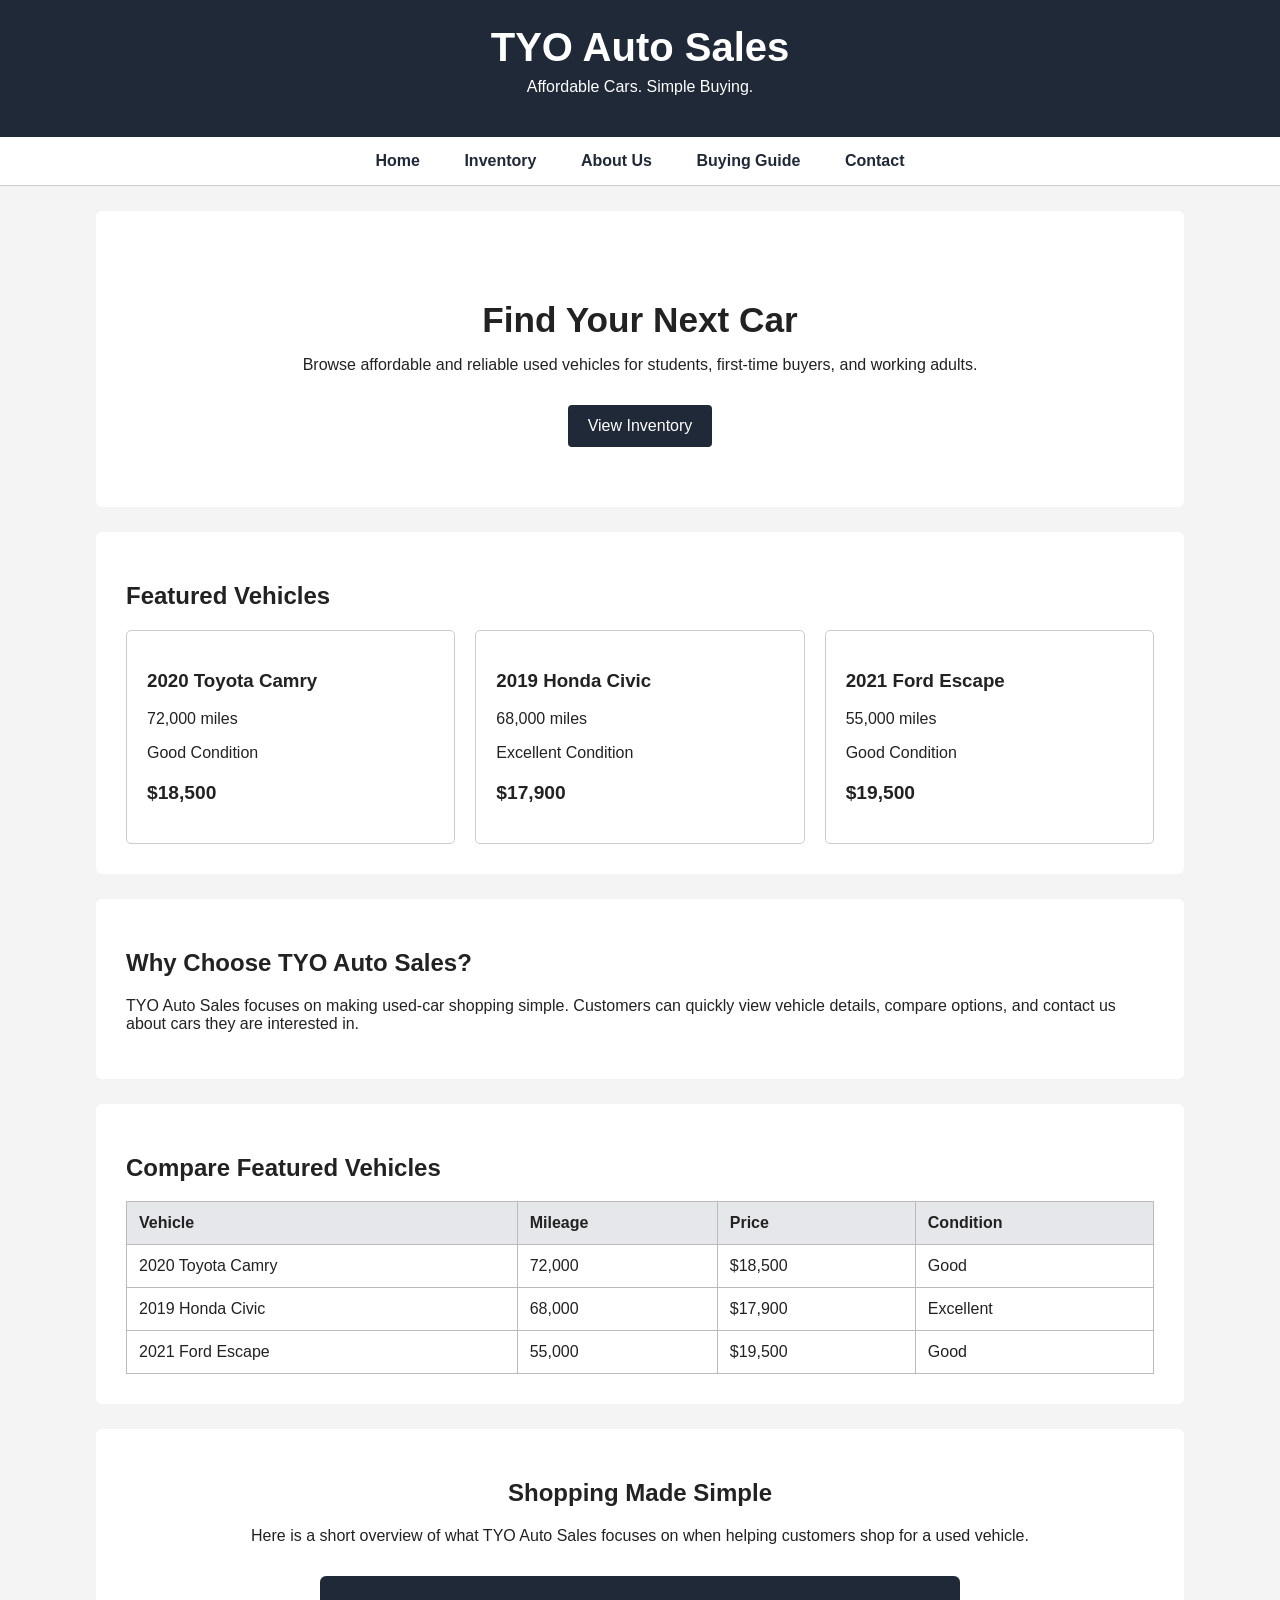
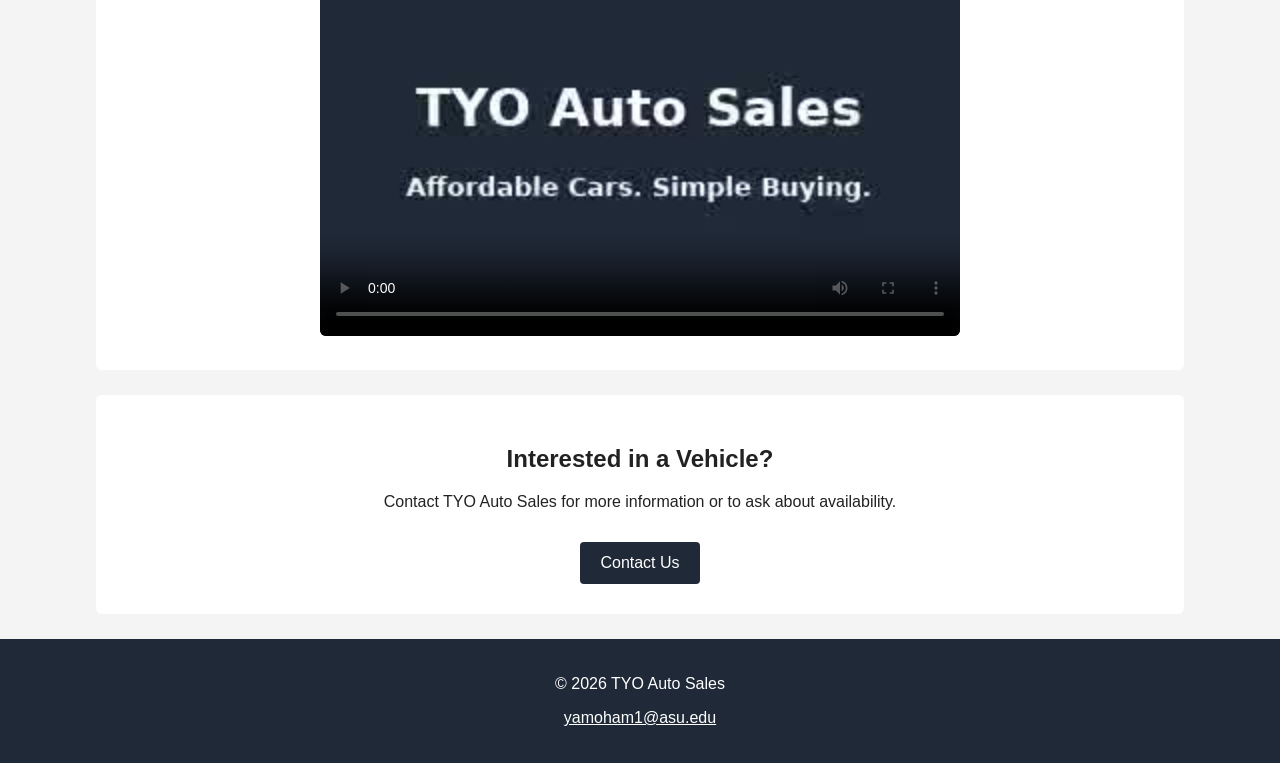
<file: index.html>
<!DOCTYPE html>
<html lang="en">

<head>


<script async src="https://www.googletagmanager.com/gtag/js?id=G-BE3BPBW7ET"></script>
<script>
  window.dataLayer = window.dataLayer || [];
  function gtag(){dataLayer.push(arguments);}
  gtag('js', new Date());

  gtag('config', 'G-BE3BPBW7ET');
</script>

    <meta charset="UTF-8">
    <meta name="viewport" content="width=device-width, initial-scale=1.0">
    <meta name="description" content="TYO Auto Sales offers affordable used vehicles with simple information on pricing, mileage, and condition.">
    <meta name="keywords" content="used cars, affordable cars, vehicle inventory, first-time car buyers, TYO Auto Sales">
    <title>TYO Auto Sales | Home</title>
    <link rel="stylesheet" href="styles.css">
</head>

<body>

    <header>
        <h1>TYO Auto Sales</h1>
        <p>Affordable Cars. Simple Buying.</p>
    </header>

    <nav>
        <a href="index.html">Home</a>
        <a href="inventory.html">Inventory</a>
        <a href="about.html">About Us</a>
        <a href="buying-guide.html">Buying Guide</a>
        <a href="contact.html">Contact</a>
    </nav>

    <main>

        <section class="hero">
            <h2>Find Your Next Car</h2>
            <p>
                Browse affordable and reliable used vehicles for students,
                first-time buyers, and working adults.
            </p>
            <a class="button" href="inventory.html">View Inventory</a>
        </section>

        <section>
            <h2>Featured Vehicles</h2>

            <div class="vehicles">

                <article class="vehicle-card">
                    <h3>2020 Toyota Camry</h3>
                    <p>72,000 miles</p>
                    <p>Good Condition</p>
                    <p class="price">$18,500</p>
                </article>

                <article class="vehicle-card">
                    <h3>2019 Honda Civic</h3>
                    <p>68,000 miles</p>
                    <p>Excellent Condition</p>
                    <p class="price">$17,900</p>
                </article>

                <article class="vehicle-card">
                    <h3>2021 Ford Escape</h3>
                    <p>55,000 miles</p>
                    <p>Good Condition</p>
                    <p class="price">$19,500</p>
                </article>

            </div>
        </section>

        <section class="why-us">
            <h2>Why Choose TYO Auto Sales?</h2>
            <p>
                TYO Auto Sales focuses on making used-car shopping simple.
                Customers can quickly view vehicle details, compare options,
                and contact us about cars they are interested in.
            </p>
        </section>

        <section>
            <h2>Compare Featured Vehicles</h2>

            <table>
                <tr>
                    <th>Vehicle</th>
                    <th>Mileage</th>
                    <th>Price</th>
                    <th>Condition</th>
                </tr>
                <tr>
                    <td>2020 Toyota Camry</td>
                    <td>72,000</td>
                    <td>$18,500</td>
                    <td>Good</td>
                </tr>
                <tr>
                    <td>2019 Honda Civic</td>
                    <td>68,000</td>
                    <td>$17,900</td>
                    <td>Excellent</td>
                </tr>
                <tr>
                    <td>2021 Ford Escape</td>
                    <td>55,000</td>
                    <td>$19,500</td>
                    <td>Good</td>
                </tr>
            </table>
        </section>

        <section class="video-section">
            <h2>Shopping Made Simple</h2>
            <p>Here is a short overview of what TYO Auto Sales focuses on when helping customers shop for a used vehicle.</p>
            <video controls poster="tyo-video-poster.jpg">
                <source src="tyo-auto-sales.mp4" type="video/mp4">
                Your browser does not support the video element.
            </video>
        </section>

        <section class="contact-cta">
            <h2>Interested in a Vehicle?</h2>
            <p>Contact TYO Auto Sales for more information or to ask about availability.</p>
            <a class="button" href="contact.html">Contact Us</a>
        </section>

    </main>

    <footer>
        <p>&copy; 2026 TYO Auto Sales</p>
        <p><a href="mailto:yamoham1@asu.edu">yamoham1@asu.edu</a></p>
    </footer>

</body>

</html>
</file>
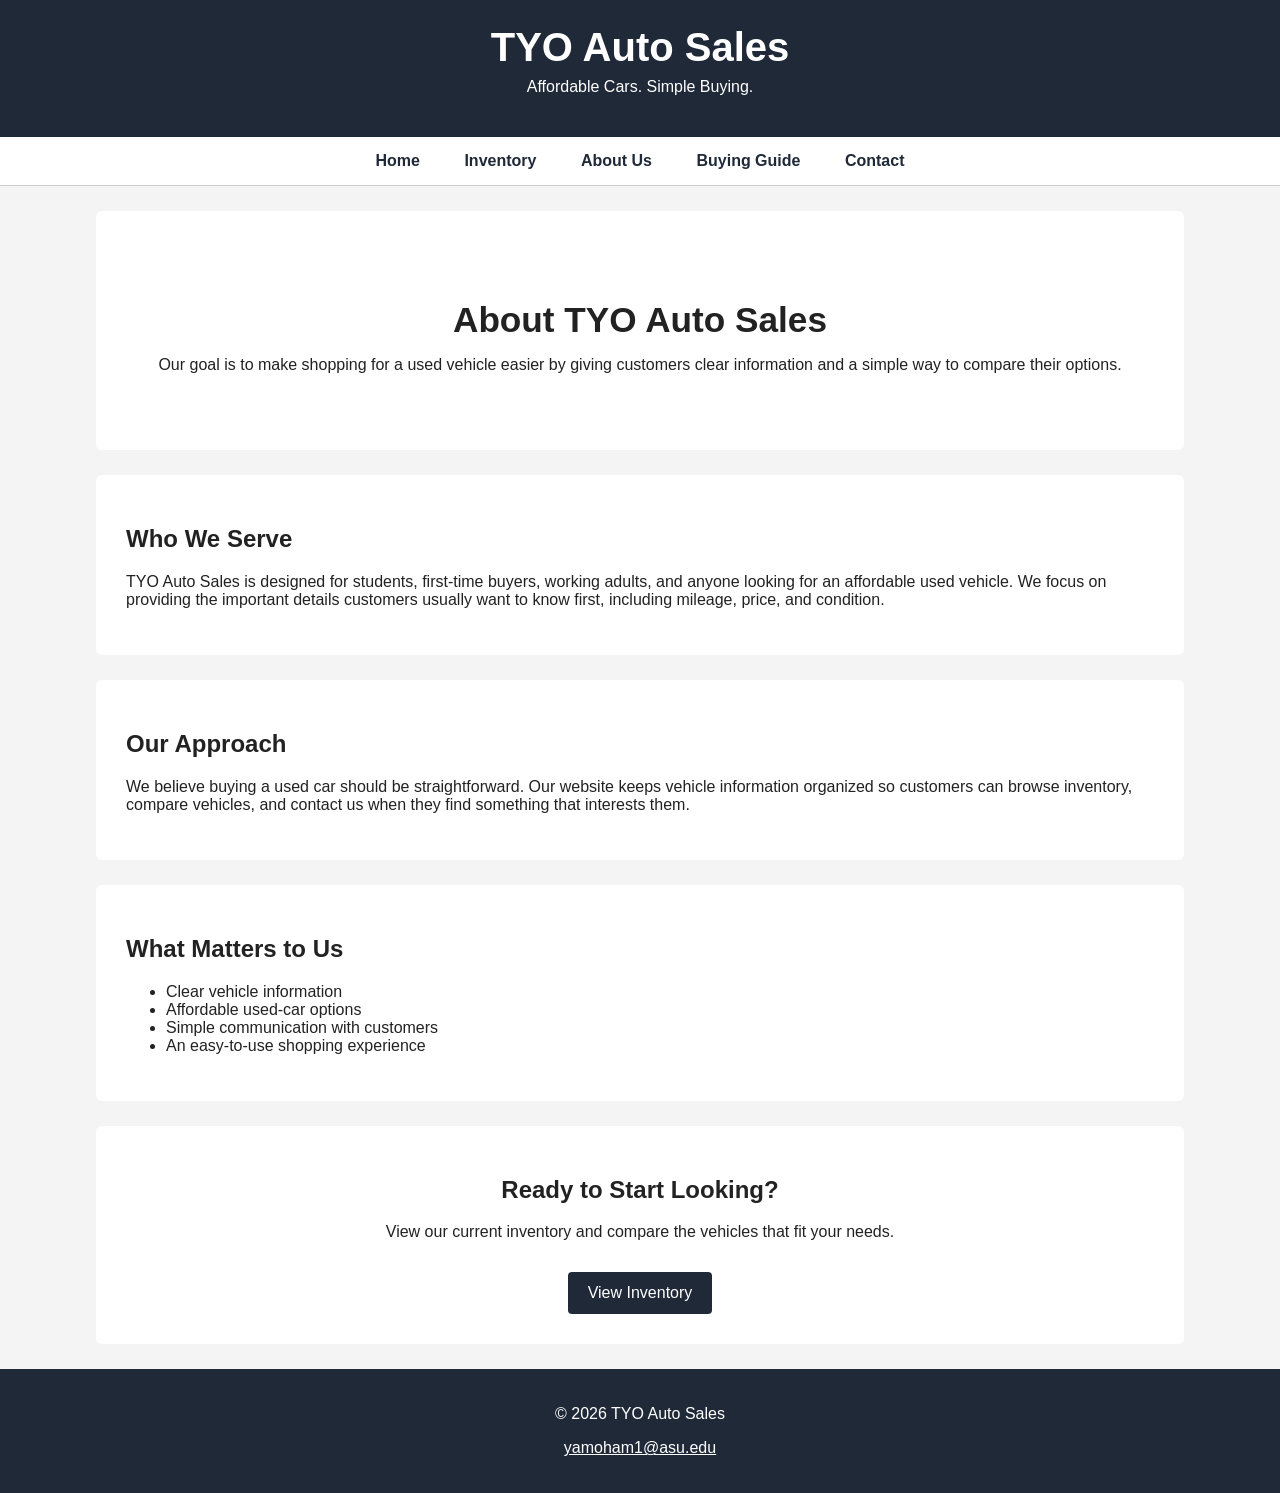
<file: about.html>
<!DOCTYPE html>
<html lang="en">

<head>


<script async src="https://www.googletagmanager.com/gtag/js?id=G-BE3BPBW7ET"></script>
<script>
  window.dataLayer = window.dataLayer || [];
  function gtag(){dataLayer.push(arguments);}
  gtag('js', new Date());

  gtag('config', 'G-BE3BPBW7ET');
</script>

    <meta charset="UTF-8">
    <meta name="viewport" content="width=device-width, initial-scale=1.0">
    <meta name="description" content="Learn about TYO Auto Sales and our goal of making used-car shopping simple and straightforward.">
    <meta name="keywords" content="used cars, affordable cars, vehicle inventory, first-time car buyers, TYO Auto Sales">
    <title>TYO Auto Sales | About Us</title>
    <link rel="stylesheet" href="styles.css">
</head>

<body>

    <header>
        <h1>TYO Auto Sales</h1>
        <p>Affordable Cars. Simple Buying.</p>
    </header>

    <nav>
        <a href="index.html">Home</a>
        <a href="inventory.html">Inventory</a>
        <a href="about.html">About Us</a>
        <a href="buying-guide.html">Buying Guide</a>
        <a href="contact.html">Contact</a>
    </nav>

    <main>

        <section class="hero">
            <h2>About TYO Auto Sales</h2>
            <p>
                Our goal is to make shopping for a used vehicle easier by giving customers
                clear information and a simple way to compare their options.
            </p>
        </section>

        <section>
            <h2>Who We Serve</h2>
            <p>
                TYO Auto Sales is designed for students, first-time buyers, working adults,
                and anyone looking for an affordable used vehicle. We focus on providing the
                important details customers usually want to know first, including mileage,
                price, and condition.
            </p>
        </section>

        <section>
            <h2>Our Approach</h2>
            <p>
                We believe buying a used car should be straightforward. Our website keeps
                vehicle information organized so customers can browse inventory, compare
                vehicles, and contact us when they find something that interests them.
            </p>
        </section>

        <section>
            <h2>What Matters to Us</h2>
            <ul>
                <li>Clear vehicle information</li>
                <li>Affordable used-car options</li>
                <li>Simple communication with customers</li>
                <li>An easy-to-use shopping experience</li>
            </ul>
        </section>

        <section class="contact-cta">
            <h2>Ready to Start Looking?</h2>
            <p>View our current inventory and compare the vehicles that fit your needs.</p>
            <a class="button" href="inventory.html">View Inventory</a>
        </section>

    </main>

    <footer>
        <p>&copy; 2026 TYO Auto Sales</p>
        <p><a href="mailto:yamoham1@asu.edu">yamoham1@asu.edu</a></p>
    </footer>

</body>

</html>
</file>
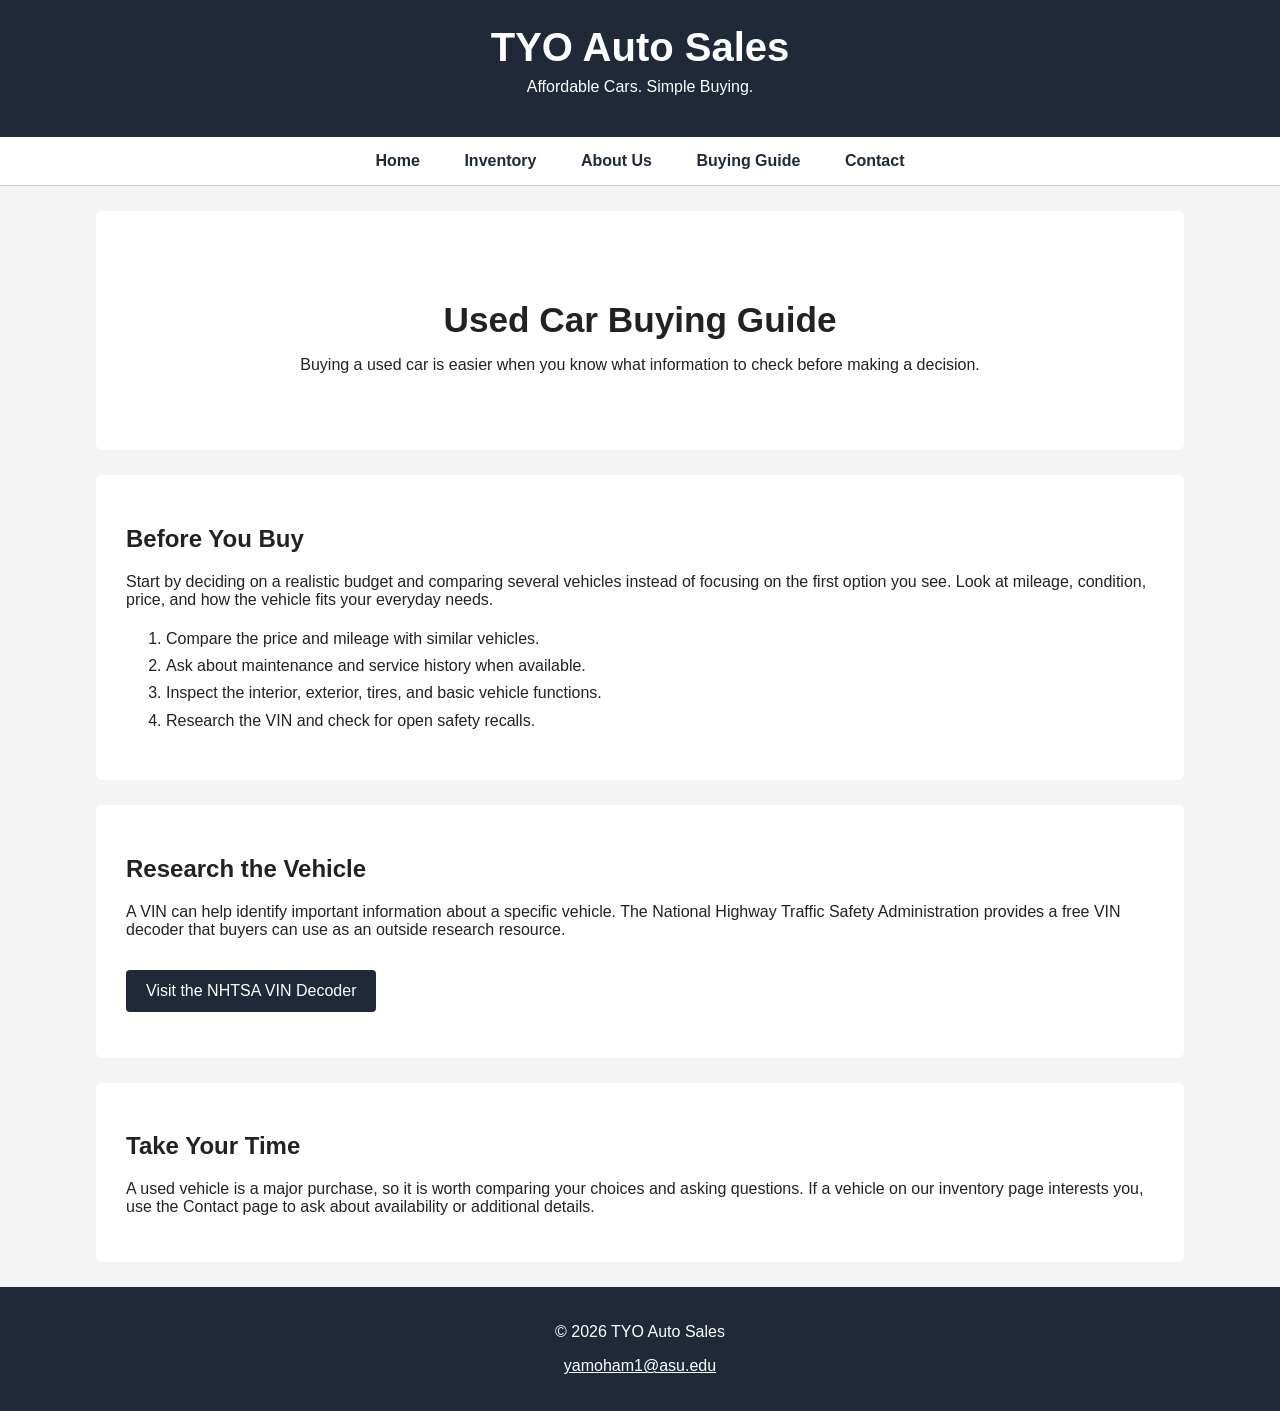
<file: buying-guide.html>
<!DOCTYPE html>
<html lang="en">

<head>


<script async src="https://www.googletagmanager.com/gtag/js?id=G-BE3BPBW7ET"></script>
<script>
  window.dataLayer = window.dataLayer || [];
  function gtag(){dataLayer.push(arguments);}
  gtag('js', new Date());

  gtag('config', 'G-BE3BPBW7ET');
</script>

    <meta charset="UTF-8">
    <meta name="viewport" content="width=device-width, initial-scale=1.0">
    <meta name="description" content="Use the TYO Auto Sales buying guide to review simple steps for comparing and researching a used vehicle before buying.">
    <meta name="keywords" content="used car buying guide, VIN check, vehicle research, affordable cars, TYO Auto Sales">
    <title>TYO Auto Sales | Buying Guide</title>
    <link rel="stylesheet" href="styles.css">
</head>

<body>

    <header>
        <h1>TYO Auto Sales</h1>
        <p>Affordable Cars. Simple Buying.</p>
    </header>

    <nav>
        <a href="index.html">Home</a>
        <a href="inventory.html">Inventory</a>
        <a href="about.html">About Us</a>
        <a href="buying-guide.html">Buying Guide</a>
        <a href="contact.html">Contact</a>
    </nav>

    <main>

        <section class="hero">
            <h2>Used Car Buying Guide</h2>
            <p>Buying a used car is easier when you know what information to check before making a decision.</p>
        </section>

        <section>
            <h2>Before You Buy</h2>
            <p>Start by deciding on a realistic budget and comparing several vehicles instead of focusing on the first option you see. Look at mileage, condition, price, and how the vehicle fits your everyday needs.</p>
            <ol>
                <li>Compare the price and mileage with similar vehicles.</li>
                <li>Ask about maintenance and service history when available.</li>
                <li>Inspect the interior, exterior, tires, and basic vehicle functions.</li>
                <li>Research the VIN and check for open safety recalls.</li>
            </ol>
        </section>

        <section>
            <h2>Research the Vehicle</h2>
            <p>A VIN can help identify important information about a specific vehicle. The National Highway Traffic Safety Administration provides a free VIN decoder that buyers can use as an outside research resource.</p>
            <p><a class="button" href="https://www.nhtsa.gov/vin-decoder" target="_blank" rel="noopener">Visit the NHTSA VIN Decoder</a></p>
        </section>

        <section>
            <h2>Take Your Time</h2>
            <p>A used vehicle is a major purchase, so it is worth comparing your choices and asking questions. If a vehicle on our inventory page interests you, use the Contact page to ask about availability or additional details.</p>
        </section>

    </main>

    <footer>
        <p>&copy; 2026 TYO Auto Sales</p>
        <p><a href="mailto:yamoham1@asu.edu">yamoham1@asu.edu</a></p>
    </footer>

</body>

</html>
</file>
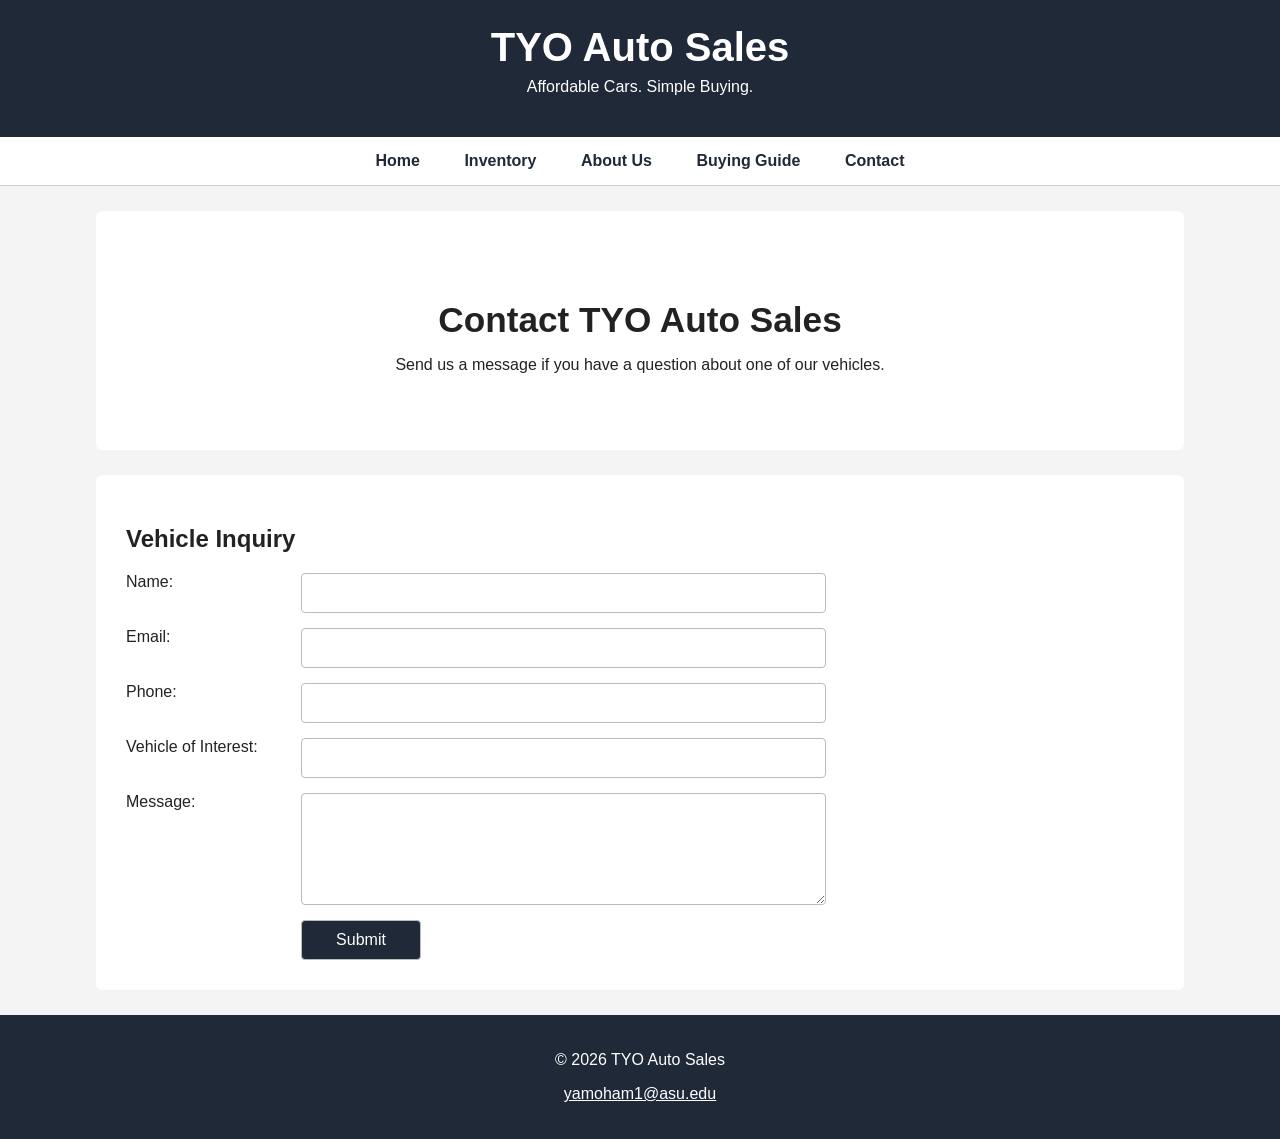
<file: contact.html>
<!DOCTYPE html>
<html lang="en">

<head>

<script async src="https://www.googletagmanager.com/gtag/js?id=G-BE3BPBW7ET"></script>
<script>
  window.dataLayer = window.dataLayer || [];
  function gtag(){dataLayer.push(arguments);}
  gtag('js', new Date());

  gtag('config', 'G-BE3BPBW7ET');
</script>

    <meta charset="UTF-8">
    <meta name="viewport" content="width=device-width, initial-scale=1.0">
    <meta name="description" content="Contact TYO Auto Sales to ask about vehicle availability, pricing, or additional details.">
    <meta name="keywords" content="used cars, affordable cars, vehicle inventory, first-time car buyers, TYO Auto Sales">
    <title>TYO Auto Sales | Contact</title>
    <link rel="stylesheet" href="styles.css">
</head>

<body>

    <header>
        <h1>TYO Auto Sales</h1>
        <p>Affordable Cars. Simple Buying.</p>
    </header>

    <nav>
        <a href="index.html">Home</a>
        <a href="inventory.html">Inventory</a>
        <a href="about.html">About Us</a>
        <a href="buying-guide.html">Buying Guide</a>
        <a href="contact.html">Contact</a>
    </nav>

    <main>

        <section class="hero">
            <h2>Contact TYO Auto Sales</h2>
            <p>Send us a message if you have a question about one of our vehicles.</p>
        </section>

        <section>
            <h2>Vehicle Inquiry</h2>

            <form action="#" method="post">
                <label for="name">Name:</label>
                <input type="text" id="name" name="name" required>

                <label for="email">Email:</label>
                <input type="email" id="email" name="email" required>

                <label for="phone">Phone:</label>
                <input type="tel" id="phone" name="phone">

                <label for="vehicle">Vehicle of Interest:</label>
                <input type="text" id="vehicle" name="vehicle">

                <label for="message">Message:</label>
                <textarea id="message" name="message" rows="5" required></textarea>

                <input type="submit" value="Submit">
            </form>
        </section>

    </main>

    <footer>
        <p>&copy; 2026 TYO Auto Sales</p>
        <p><a href="mailto:yamoham1@asu.edu">yamoham1@asu.edu</a></p>
    </footer>

</body>

</html>
</file>
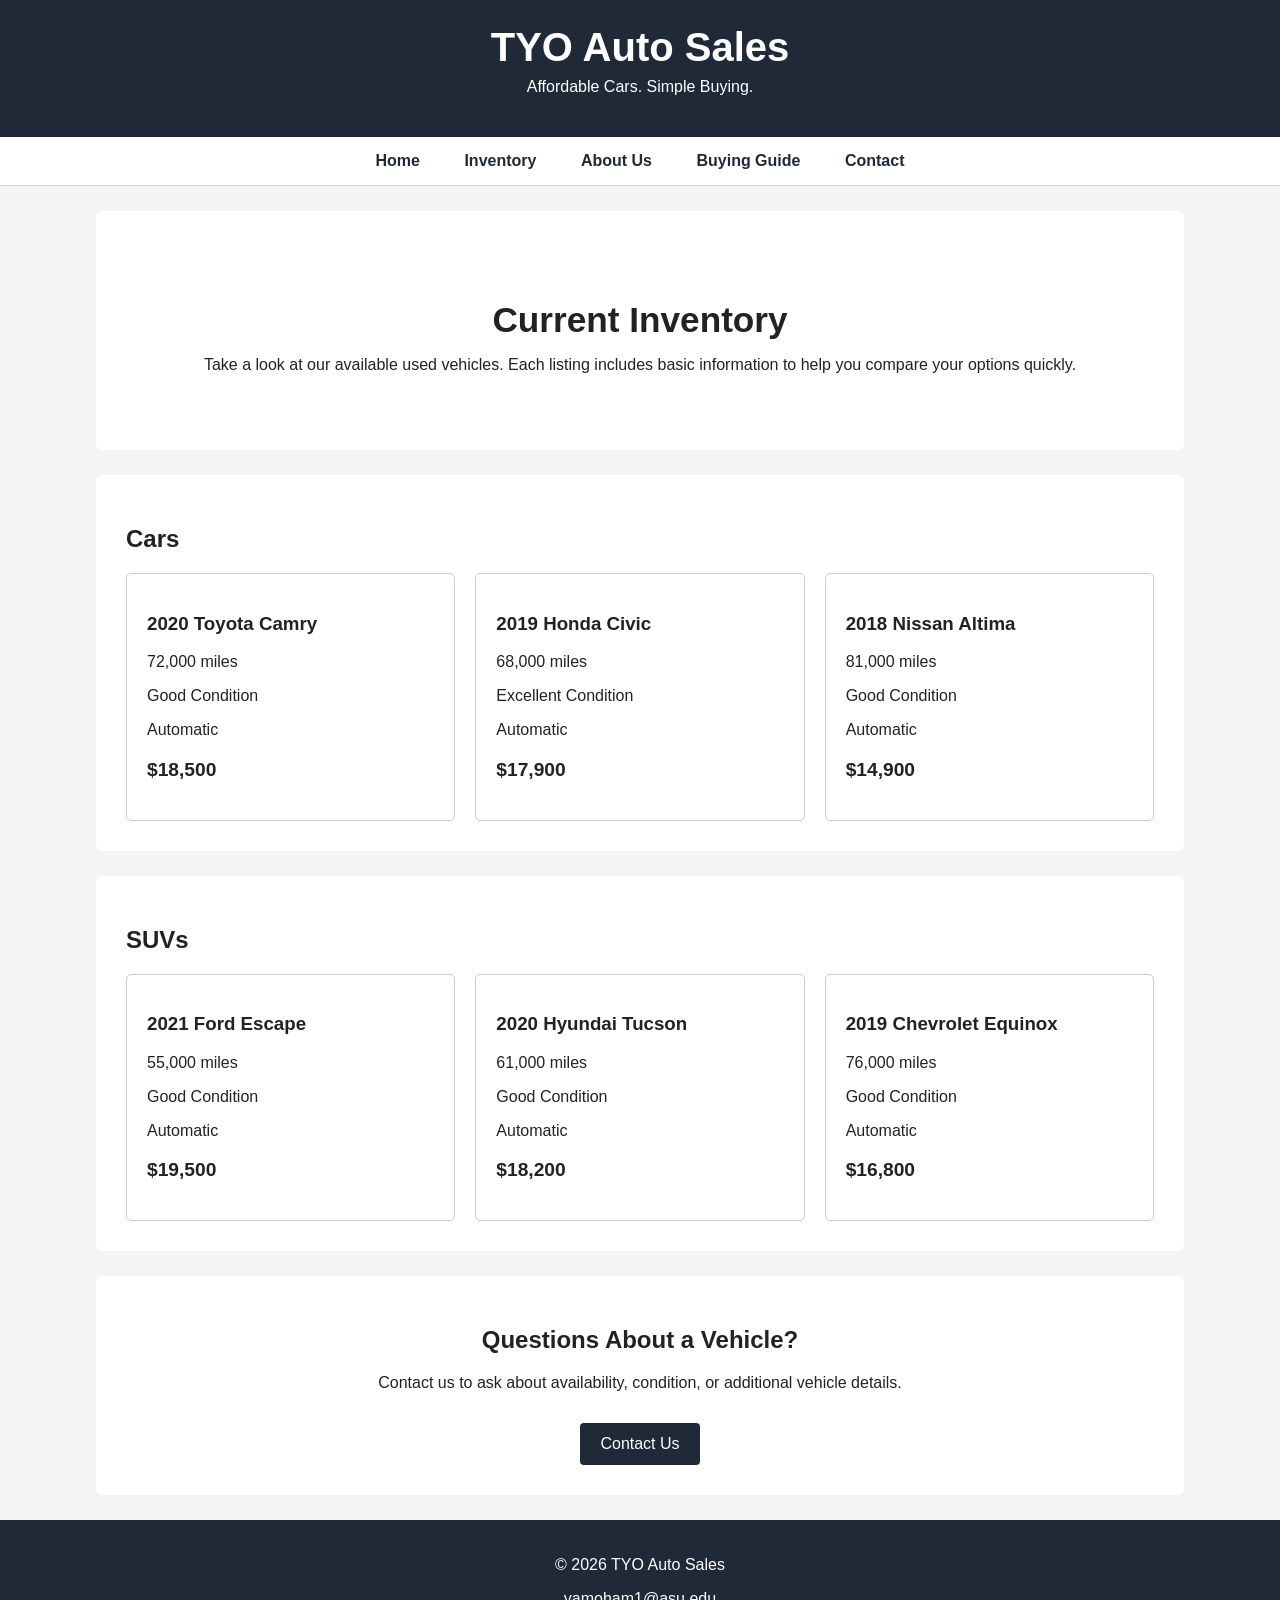
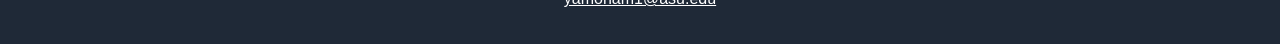
<file: inventory.html>
<!DOCTYPE html>
<html lang="en">

<head>

<script async src="https://www.googletagmanager.com/gtag/js?id=G-BE3BPBW7ET"></script>
<script>
  window.dataLayer = window.dataLayer || [];
  function gtag(){dataLayer.push(arguments);}
  gtag('js', new Date());

  gtag('config', 'G-BE3BPBW7ET');
</script>

    <meta charset="UTF-8">
    <meta name="viewport" content="width=device-width, initial-scale=1.0">
    <meta name="description" content="Browse the current used vehicle inventory at TYO Auto Sales, including prices, mileage, and condition.">
    <meta name="keywords" content="used cars, affordable cars, vehicle inventory, first-time car buyers, TYO Auto Sales">
    <title>TYO Auto Sales | Inventory</title>
    <link rel="stylesheet" href="styles.css">
</head>

<body>

    <header>
        <h1>TYO Auto Sales</h1>
        <p>Affordable Cars. Simple Buying.</p>
    </header>

    <nav>
        <a href="index.html">Home</a>
        <a href="inventory.html">Inventory</a>
        <a href="about.html">About Us</a>
        <a href="buying-guide.html">Buying Guide</a>
        <a href="contact.html">Contact</a>
    </nav>

    <main>

        <section class="hero">
            <h2>Current Inventory</h2>
            <p>
                Take a look at our available used vehicles. Each listing includes basic
                information to help you compare your options quickly.
            </p>
        </section>

        <section>
            <h2>Cars</h2>

            <div class="vehicles">
                <article class="vehicle-card">
                    <h3>2020 Toyota Camry</h3>
                    <p>72,000 miles</p>
                    <p>Good Condition</p>
                    <p>Automatic</p>
                    <p class="price">$18,500</p>
                </article>

                <article class="vehicle-card">
                    <h3>2019 Honda Civic</h3>
                    <p>68,000 miles</p>
                    <p>Excellent Condition</p>
                    <p>Automatic</p>
                    <p class="price">$17,900</p>
                </article>

                <article class="vehicle-card">
                    <h3>2018 Nissan Altima</h3>
                    <p>81,000 miles</p>
                    <p>Good Condition</p>
                    <p>Automatic</p>
                    <p class="price">$14,900</p>
                </article>
            </div>
        </section>

        <section>
            <h2>SUVs</h2>

            <div class="vehicles">
                <article class="vehicle-card">
                    <h3>2021 Ford Escape</h3>
                    <p>55,000 miles</p>
                    <p>Good Condition</p>
                    <p>Automatic</p>
                    <p class="price">$19,500</p>
                </article>

                <article class="vehicle-card">
                    <h3>2020 Hyundai Tucson</h3>
                    <p>61,000 miles</p>
                    <p>Good Condition</p>
                    <p>Automatic</p>
                    <p class="price">$18,200</p>
                </article>

                <article class="vehicle-card">
                    <h3>2019 Chevrolet Equinox</h3>
                    <p>76,000 miles</p>
                    <p>Good Condition</p>
                    <p>Automatic</p>
                    <p class="price">$16,800</p>
                </article>
            </div>
        </section>

        <section class="contact-cta">
            <h2>Questions About a Vehicle?</h2>
            <p>Contact us to ask about availability, condition, or additional vehicle details.</p>
            <a class="button" href="contact.html">Contact Us</a>
        </section>

    </main>

    <footer>
        <p>&copy; 2026 TYO Auto Sales</p>
        <p><a href="mailto:yamoham1@asu.edu">yamoham1@asu.edu</a></p>
    </footer>

</body>

</html>
</file>
<file: styles.css>
* {
    box-sizing: border-box;
}

body {
    margin: 0;
    font-family: Arial, Helvetica, sans-serif;
    background-color: #f4f4f4;
    color: #222222;
}

header {
    background-color: #1f2937;
    color: white;
    text-align: center;
    padding: 25px;
}

header h1 {
    margin: 0;
    font-size: 2.5em;
}

header p {
    margin-top: 8px;
}

nav {
    background-color: #ffffff;
    text-align: center;
    padding: 15px;
    border-bottom: 1px solid #cccccc;
}

nav a {
    color: #1f2937;
    text-decoration: none;
    font-weight: bold;
    margin: 0 20px;
}

nav a:hover {
    text-decoration: underline;
}

main {
    width: 85%;
    max-width: 1100px;
    margin: auto;
}

section {
    background-color: white;
    margin: 25px 0;
    padding: 30px;
    border-radius: 6px;
}

.hero {
    text-align: center;
    padding: 60px 30px;
}

.hero h2 {
    font-size: 2.2em;
    margin-bottom: 10px;
}

.button {
    display: inline-block;
    margin-top: 15px;
    padding: 12px 20px;
    background-color: #1f2937;
    color: white;
    text-decoration: none;
    border-radius: 4px;
}

.vehicles {
    display: flex;
    gap: 20px;
}

.vehicle-card {
    flex: 1;
    border: 1px solid #cccccc;
    padding: 20px;
    border-radius: 5px;
}

.price {
    font-size: 1.2em;
    font-weight: bold;
}

table {
    width: 100%;
    border-collapse: collapse;
}

th,
td {
    border: 1px solid #bbbbbb;
    padding: 12px;
    text-align: left;
}

th {
    background-color: #e5e7eb;
}

.contact-cta {
    text-align: center;
}

footer {
    background-color: #1f2937;
    color: white;
    text-align: center;
    padding: 20px;
}

footer a {
    color: white;
}

@media (max-width: 700px) {
    .vehicles {
        flex-direction: column;
    }

    nav a {
        display: block;
        margin: 10px;
    }

    main {
        width: 95%;
    }
}

/* Contact page form */
form {
    display: grid;
    grid-template-columns: 160px 1fr;
    gap: 15px;
    max-width: 700px;
}

input,
textarea {
    padding: 10px;
    font: inherit;
    border: 1px solid #bbbbbb;
    border-radius: 4px;
}

input[type="submit"] {
    grid-column: 2;
    width: 120px;
    background-color: #1f2937;
    color: white;
    cursor: pointer;
}

@media (max-width: 700px) {
    form {
        display: flex;
        flex-direction: column;
    }
}


/* Final project additions */
.video-section {
    text-align: center;
}

.video-section video {
    width: 100%;
    max-width: 640px;
    height: auto;
    margin-top: 15px;
    border-radius: 6px;
}

ol {
    line-height: 1.7;
}
</file>
